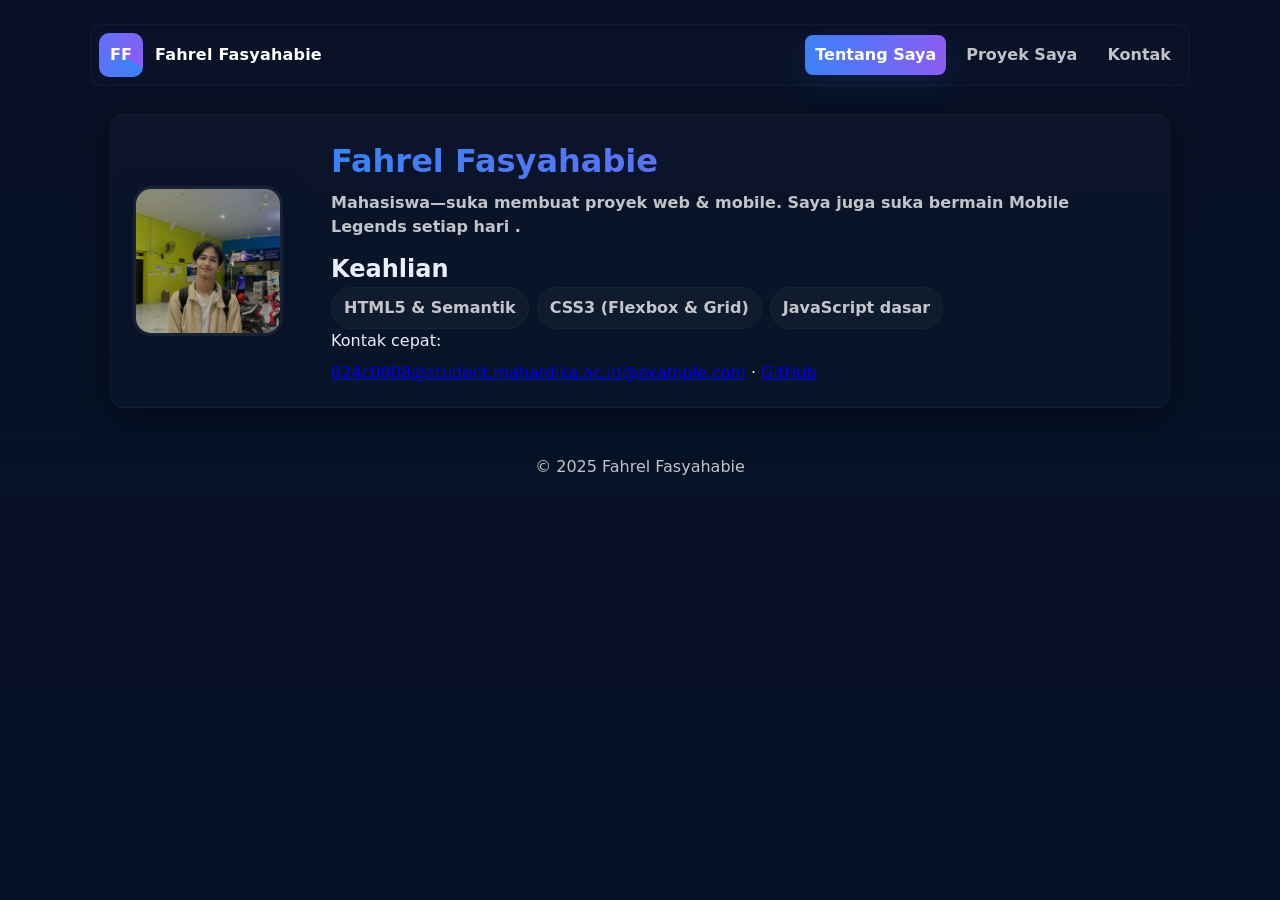
<file: index.html>
<!DOCTYPE html>
<html lang="id">
<head>
  <meta charset="utf-8" />
  <meta name="viewport" content="width=device-width,initial-scale=1" />
  <title>Portofolio - Fahrel Fasyahabie</title>
  <link rel="stylesheet" href="css/style.css" />
</head>
<body>
  <header class="site-header">
    <div class="container nav-wrap">
      <div class="brand">
        <a href="index.html" class="logo">FF</a>
        <span class="site-name">Fahrel Fasyahabie</span>
      </div>
      <button id="navToggle" class="nav-toggle" aria-label="Buka navigasi">☰</button>
      <nav id="mainNav" class="nav">
        <a href="index.html" class="active">Tentang Saya</a>
        <a href="portofolio.html">Proyek Saya</a>
        <a href="contact.html">Kontak</a>
      </nav>
    </div>
  </header>

  <main class="container">
    <section class="profile-card card">
      <img src="images/Gambar WhatsApp 2025-10-28 pukul 13.07.09_1cbe7674.jpg" alt="Foto Profil Fahrel" class="avatar" width="150" height="150">
      <div class="profile-right">
        <h1>Fahrel Fasyahabie</h1>
        <p class="lead">Mahasiswa—suka membuat proyek web & mobile. Saya juga suka bermain Mobile Legends setiap hari
          .</p>

        <h2>Keahlian</h2>
        <ul class="skills">
          <li>HTML5 & Semantik</li>
          <li>CSS3 (Flexbox & Grid)</li>
          <li>JavaScript dasar</li>
        </ul>

        <p class="mb-1">Kontak cepat:</p>
        <p><a href="mailto:624c0008@student.mahardika.ac.id@example.com">624c0008@student.mahardika.ac.id@example.com</a> · <a href="https://Fasyahabie" target="_blank" rel="noopener">GitHub</a></p>
      </div>
    </section>
  </main>

  <footer class="footer">
    <div class="container">
      <p>&copy; 2025 Fahrel Fasyahabie</p>
    </div>
  </footer>

  <script src="js/main.js"></script>
</body>
</html>
</file>
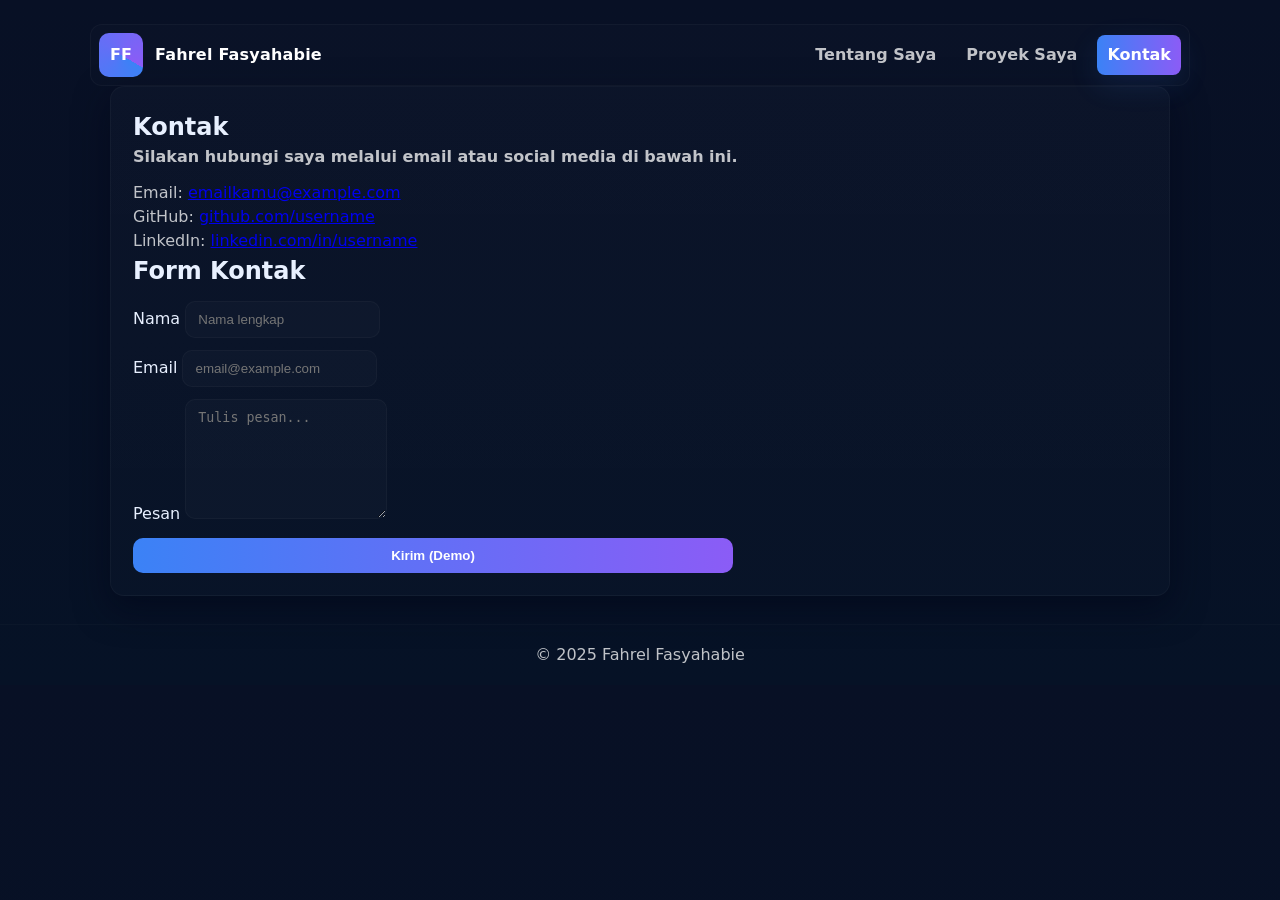
<file: contact.html>
<!DOCTYPE html>
<html lang="id">
<head>
  <meta charset="utf-8" />
  <meta name="viewport" content="width=device-width,initial-scale=1" />
  <title>Kontak - Fahrel Fasyahabie</title>
  <link rel="stylesheet" href="css/style.css" />
</head>
<body>
  <header class="site-header">
    <div class="container nav-wrap">
      <div class="brand">
        <a href="index.html" class="logo">FF</a>
        <span class="site-name">Fahrel Fasyahabie</span>
      </div>
      <button id="navToggle3" class="nav-toggle" aria-label="Buka navigasi">☰</button>
      <nav id="mainNav3" class="nav">
        <a href="index.html">Tentang Saya</a>
        <a href="portofolio.html">Proyek Saya</a>
        <a href="contact.html" class="active">Kontak</a>
      </nav>
    </div>
  </header>

  <main class="container">
    <section class="card">
      <h1>Kontak</h1>
      <p class="lead">Silakan hubungi saya melalui email atau social media di bawah ini.</p>

      <ul class="contact-list">
        <li>Email: <a href="mailto:624c0008@student.mahardika.ac.id">emailkamu@example.com</a></li>
        <li>GitHub: <a href="https://Fasyahabie" target="_blank" rel="noopener">github.com/username</a></li>
        <li>LinkedIn: <a href="https://www.linkedin.com/in/username" target="_blank" rel="noopener">linkedin.com/in/username</a></li>
      </ul>

      <h2 class="mb-1">Form Kontak</h2>
      <form class="contact-form" onsubmit="return false;">
        <label>
          Nama
          <input class="input" type="text" name="nama" required placeholder="Nama lengkap">
        </label>
        <label>
          Email
          <input class="input" type="email" name="email" required placeholder="email@example.com">
        </label>
        <label>
          Pesan
          <textarea class="input textarea" name="pesan" required placeholder="Tulis pesan..."></textarea>
        </label>
        <button class="btn btn-primary" type="submit">Kirim (Demo)</button>
      </form>
    </section>
  </main>

  <footer class="footer">
    <div class="container">
      <p>&copy; 2025 Fahrel Fasyahabie</p>
    </div>
  </footer>

  <script src="js/main.js"></script>
</body>
</html>
</file>
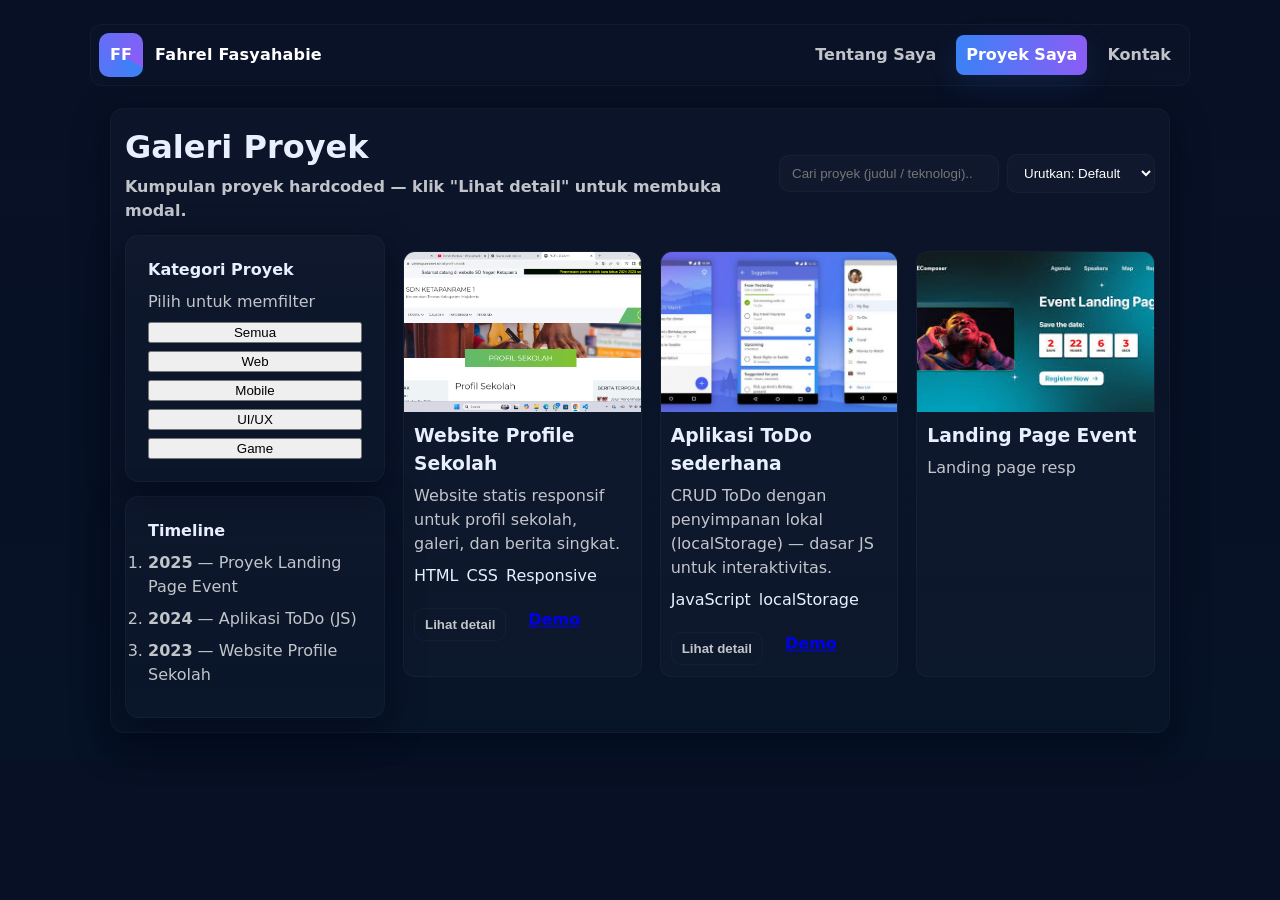
<file: portofolio.html>
<!DOCTYPE html>
<html lang="id">
<head>
  <meta charset="utf-8" />
  <meta name="viewport" content="width=device-width,initial-scale=1" />
  <title>Proyek Saya - Fahrel Fasyahabie</title>
  <link rel="stylesheet" href="css/style.css" />
</head>
<body>
  <!-- Header / Nav (shared style with index) -->
  <header class="site-header">
    <div class="container nav-wrap">
      <div class="brand">
        <a href="index.html" class="logo">FF</a>
        <span class="site-name">Fahrel Fasyahabie</span>
      </div>

      <!-- Mobile toggle -->
      <button id="navTogglePortfolio" class="nav-toggle" aria-label="Buka navigasi">☰</button>

      <nav id="mainNavPortfolio" class="nav" aria-label="Main navigation">
        <a href="index.html">Tentang Saya</a>
        <a href="portfolio.html" class="active">Proyek Saya</a>
        <a href="contact.html">Kontak</a>
      </nav>
    </div>
  </header>

  <!-- Main container: sidebar + content -->
  <main class="container" style="padding-top:22px; padding-bottom:28px;">
    <div class="card" style="padding:14px;">
      <header style="display:flex; justify-content:space-between; align-items:center; gap:12px; margin-bottom:12px;">
        <div>
          <h1 style="margin-bottom:4px;">Galeri Proyek</h1>
          <p class="lead" style="margin:0;">Kumpulan proyek hardcoded — klik "Lihat detail" untuk membuka modal.</p>
        </div>

        <!-- quick controls: search + sort -->
        <div style="display:flex; gap:8px; align-items:center;">
          <input id="searchInput" type="search" placeholder="Cari proyek (judul / teknologi)..." class="input" style="min-width:220px;">
          <select id="sortSelect" class="input" aria-label="Urutkan proyek">
            <option value="default">Urutkan: Default</option>
            <option value="az">Nama A → Z</option>
            <option value="za">Nama Z → A</option>
            <option value="new">Terbaru (manual)</option>
          </select>
        </div>
      </header>

      <div style="display:grid; grid-template-columns: 260px 1fr; gap:18px;">
        <!-- SIDEBAR: kategori & timeline -->
        <aside aria-label="Filter dan kategori" style="min-width:220px;">
          <section class="card" style="margin-bottom:14px;">
            <h2 style="font-size:1rem; margin-bottom:8px;">Kategori Proyek</h2>
            <p class="small" style="margin-bottom:8px; color:var(--muted);">Pilih untuk memfilter</p>
            <div style="display:flex; flex-direction:column; gap:8px;">
              <button class="filter-btn" data-filter="all">Semua</button>
              <button class="filter-btn" data-filter="web">Web</button>
              <button class="filter-btn" data-filter="mobile">Mobile</button>
              <button class="filter-btn" data-filter="uiux">UI/UX</button>
              <button class="filter-btn" data-filter="game">Game</button>
            </div>
          </section>

          <section class="card">
            <h2 style="font-size:1rem; margin-bottom:8px;">Timeline</h2>
            <ol style="margin-top:6px; color:var(--muted);">
              <li style="margin-bottom:8px;"><strong>2025</strong> — Proyek Landing Page Event</li>
              <li style="margin-bottom:8px;"><strong>2024</strong> — Aplikasi ToDo (JS)</li>
              <li style="margin-bottom:8px;"><strong>2023</strong> — Website Profile Sekolah</li>
            </ol>
          </section>
        </aside>

        <!-- CONTENT: projects grid -->
        <section aria-label="Daftar proyek">
          <div class="projects-grid" id="projectsGrid">
            <!-- PROJECT 1 -->
            <article class="project-card" data-title="Website Profile Sekolah" data-category="web" data-tech="HTML CSS">
              <figure>
                <img src="images/image.png" alt="Thumbnail Website Profile Sekolah" class="proj-thumb">
                <figcaption style="padding:10px;">
                  <h3 style="margin-bottom:6px;">Website Profile Sekolah</h3>
                  <p class="small" style="margin-bottom:8px; color:var(--muted);">Website statis responsif untuk profil sekolah, galeri, dan berita singkat.</p>
                  <div style="display:flex; gap:8px; flex-wrap:wrap;">
                    <span class="badge">HTML</span>
                    <span class="badge">CSS</span>
                    <span class="badge">Responsive</span>
                  </div>

                  <div style="margin-top:10px; display:flex; gap:8px; align-items:center;">
                    <button class="btn-detail" data-title="Website Profile Sekolah" data-desc="Website statis responsive yang menampilkan profil sekolah, galeri, dan berita. Dibuat menggunakan HTML & CSS — fokus pada semantik dan RWD." data-img="images/proj1.jpg">Lihat detail</button>
                    <a href="#" class="btn" aria-label="Demo Website Profile Sekolah">Demo</a>
                  </div>
                </figcaption>
              </figure>
            </article>

            <!-- PROJECT 2 -->
            <article class="project-card" data-title="Aplikasi ToDo sederhana" data-category="web" data-tech="JavaScript localStorage">
              <figure>
                <img src="images/todo.jpg" alt="Thumbnail Aplikasi ToDo" class="proj-thumb">
                <figcaption style="padding:10px;">
                  <h3 style="margin-bottom:6px;">Aplikasi ToDo sederhana</h3>
                  <p class="small" style="margin-bottom:8px; color:var(--muted);">CRUD ToDo dengan penyimpanan lokal (localStorage) — dasar JS untuk interaktivitas.</p>
                  <div style="display:flex; gap:8px; flex-wrap:wrap;">
                    <span class="badge">JavaScript</span>
                    <span class="badge">localStorage</span>
                  </div>

                  <div style="margin-top:10px; display:flex; gap:8px; align-items:center;">
                    <button class="btn-detail" data-title="Aplikasi ToDo sederhana" data-desc="Aplikasi ToDo kecil yang mendemokan operasi tambah, hapus, tandai selesai, dan simpan ke localStorage." data-img="images/proj2.jpg">Lihat detail</button>
                    <a href="#" class="btn">Demo</a>
                  </div>
                </figcaption>
              </figure>
            </article>

            <!-- PROJECT 3 -->
            <article class="project-card" data-title="Landing Page Event" data-category="web" data-tech="HTML CSS Grid">
              <figure>
                <img src="images/landing.jpg" alt="Thumbnail Landing Page Event" class="proj-thumb">
                <figcaption style="padding:10px;">
                  <h3 style="margin-bottom:6px;">Landing Page Event</h3>
                  <p class="small" style="margin-bottom:8px; color:var(--muted);">Landing page resp
</file>
<file: css/style.css>
/* style.css - Modern, responsif, sesuai tugas */
/* ---------- Reset ---------- */
*,
*::before,
*::after { box-sizing: border-box; }
html, body, h1,h2,h3,h4,h5,h6,p,ul,ol,li,figure { margin: 0; padding: 0; }
body { font-family: "Inter", system-ui, -apple-system, "Segoe UI", Roboto, Arial; background: linear-gradient(180deg,#081025,#061226); color: #e8f0ff; line-height:1.5; font-size:16px; }

/* Variables */
:root{
  --container-w: 1100px;
  --accent-1: #3b82f6;
  --accent-2: #8b5cf6;
  --muted: rgba(255,255,255,0.75);
  --card-bg: linear-gradient(180deg, rgba(255,255,255,0.02), rgba(255,255,255,0.01));
  --glass-border: rgba(255,255,255,0.03);
  --radius: 14px;
  --pad: 20px;
}

/* Container */
.container { max-width: var(--container-w); margin: 0 auto; padding: 0 var(--pad); }

/* Header / Nav */
.site-header { padding: 12px 0; position: sticky; top: 12px; z-index:50; }
.nav-wrap { display:flex; align-items:center; gap:12px; justify-content:space-between; padding:8px; border-radius:12px; background: rgba(255,255,255,0.01); border:1px solid var(--glass-border); }
.brand { display:flex; gap:12px; align-items:center; }
.logo { display:inline-grid; place-items:center; width:44px; height:44px; border-radius:10px; background: conic-gradient(from 120deg,var(--accent-1),var(--accent-2)); color:#fff; font-weight:800; text-decoration:none; }
.site-name { font-weight:700; letter-spacing:0.2px; color: #ffffff; }

/* Nav links */
.nav { display:flex; gap:10px; align-items:center; }
.nav a { color:var(--muted); text-decoration:none; padding:8px 10px; border-radius:8px; font-weight:600; }
.nav a:hover { background: rgba(255,255,255,0.02); color: #fff; transform: translateY(-2px); }
.nav a.active { background: linear-gradient(90deg,var(--accent-1),var(--accent-2)); color:#fff; box-shadow: 0 10px 30px rgba(59,130,246,0.12); }

/* Mobile toggle */
.nav-toggle { display:none; background:transparent; border:0; color:var(--muted); font-size:1.25rem; cursor:pointer; }

/* Cards */
.card { background: var(--card-bg); border-radius: var(--radius); padding: 22px; border:1px solid var(--glass-border); box-shadow: 0 12px 34px rgba(2,6,23,0.55); }

/* Profile section */
.profile-card { display:grid; grid-template-columns: 180px 1fr; gap:18px; align-items:center; margin-top:28px; }
.avatar { width:150px; height:150px; object-fit:cover; border-radius:18px; border:3px solid rgba(255,255,255,0.06); box-shadow: 0 10px 28px rgba(11,20,40,0.6); transition: transform 240ms ease; }
.avatar:hover { transform: translateY(-6px); }
.profile-right h1 { font-size: clamp(1.4rem, 2.6vw, 2rem); background: linear-gradient(90deg,var(--accent-1),var(--accent-2)); -webkit-background-clip:text; background-clip:text; -webkit-text-fill-color:transparent; font-weight:800; margin-bottom:6px; }
.lead { color:var(--muted); margin-bottom:12px; font-weight:600; }

/* Skills */
.skills { list-style:none; display:flex; gap:8px; flex-wrap:wrap; }
.skills li { background: rgba(255,255,255,0.03); padding:8px 12px; border-radius:999px; font-weight:700; color:var(--muted); border:1px solid rgba(255,255,255,0.03); transition: transform 180ms ease; }
.skills li:hover { transform: translateY(-4px); color:#fff; }

/* Projects grid */
.projects-grid { display:grid; grid-template-columns: repeat(3,1fr); gap:18px; margin-top:16px; }
.project-card { border-radius:12px; overflow:hidden; background: rgba(255,255,255,0.02); border:1px solid rgba(255,255,255,0.03); display:flex; flex-direction:column; }
.proj-thumb { width:100%; height:160px; object-fit:cover; display:block; }
.proj-body { padding:12px; }
.btn-detail { margin-top:8px; padding:8px 10px; border-radius:10px; background:transparent; border:1px solid var(--glass-border); color:var(--muted); cursor:pointer; font-weight:700; }
.btn-detail:hover { background: linear-gradient(90deg,var(--accent-1),var(--accent-2)); color:#fff; }

/* Modal */
.modal { position:fixed; inset:0; display:none; align-items:center; justify-content:center; background: rgba(2,6,23,0.6); z-index:120; padding:20px; }
.modal[aria-hidden="false"] { display:flex; }
.modal-content { max-width:720px; width:100%; padding:18px; position:relative; display:grid; grid-template-columns: 1fr; gap:12px; }
.modal-img { width:100%; height:260px; object-fit:cover; border-radius:10px; }
.modal-close { position:absolute; right:12px; top:12px; background:transparent; border:0; font-size:1.5rem; color:var(--muted); cursor:pointer; }

/* Contact page form */
.contact-list { list-style:none; margin-top:12px; color:var(--muted); }
.contact-form { margin-top:12px; display:grid; gap:12px; max-width:600px; }
.input { padding:10px 12px; border-radius:10px; border:1px solid rgba(255,255,255,0.03); background: rgba(255,255,255,0.02); color:#fff; }
.textarea { min-height:120px; resize:vertical; }

/* Buttons */
.btn { display:inline-block; padding:10px 14px; border-radius:10px; border:0; cursor:pointer; font-weight:700; }
.btn-primary { background: linear-gradient(90deg,var(--accent-1),var(--accent-2)); color:#fff; }

/* Footer */
.footer { margin-top:28px; padding:18px 0; text-align:center; color:var(--muted); border-top:1px solid rgba(255,255,255,0.02); }

/* Utilities */
.mb-1 { margin-bottom:8px; }
.mb-2 { margin-bottom:14px; }

/* Responsive */
@media (max-width: 980px) {
  .projects-grid { grid-template-columns: repeat(2,1fr); }
  .profile-card { grid-template-columns: 140px 1fr; gap:12px; }
}
@media (max-width: 700px) {
  .nav { display:none; }
  .nav-toggle { display:block; color:var(--muted); }
  .profile-card { grid-template-columns: 1fr; text-align:center; }
  .profile-right { padding: 8px; }
  .projects-grid { grid-template-columns: 1fr; }
  .modal-img { height:200px; }
}
</file>
